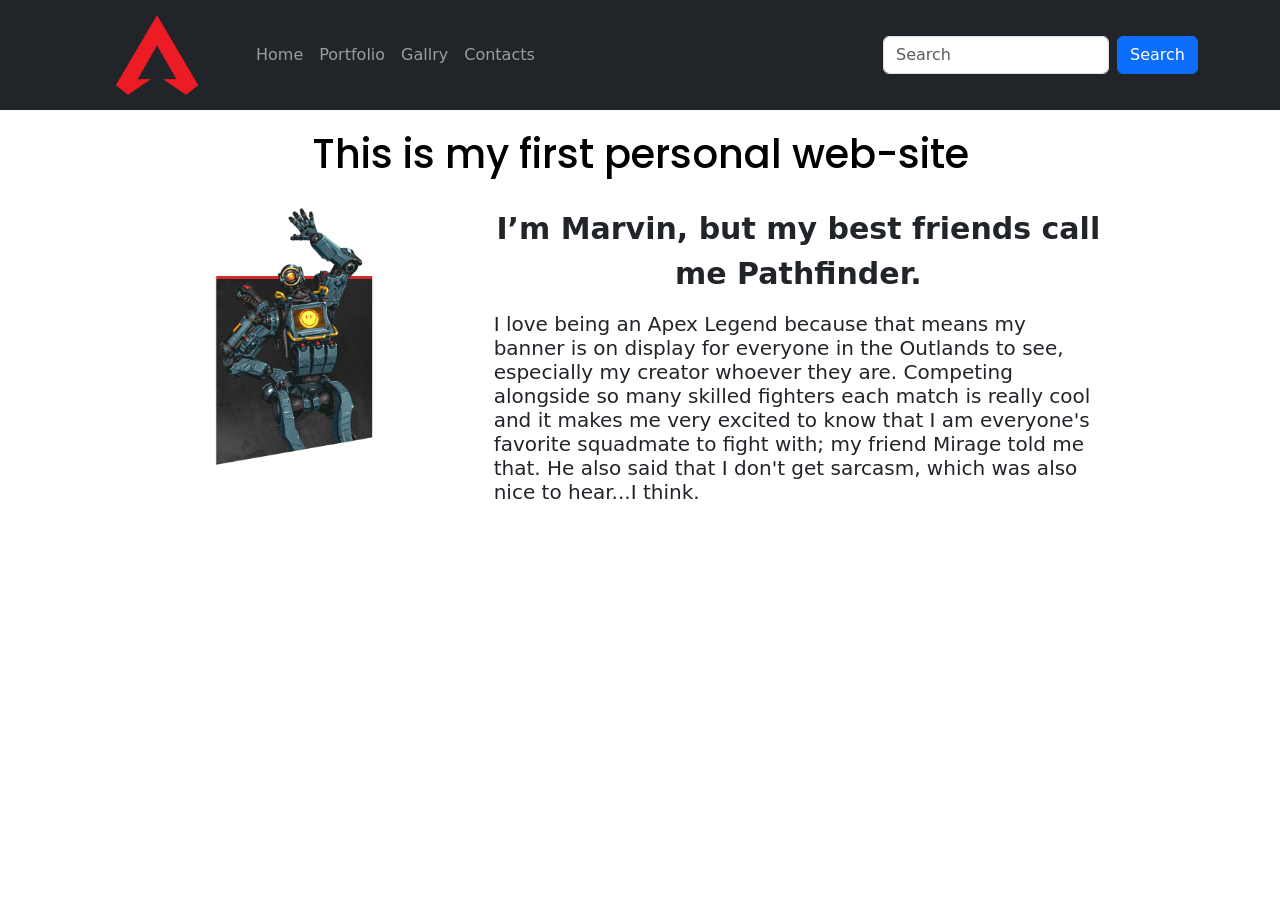
<file: index.html>
<!DOCTYPE html>
<html lang="en">
<head>
    <meta charset="UTF-8">
    <meta http-equiv="X-UA-Compatible" content="IE=edge">
    <meta name="viewport" content="width=device-width, initial-scale=1.0">
    
    <link href="https://cdn.jsdelivr.net/npm/bootstrap@5.1.3/dist/css/bootstrap.min.css" rel="stylesheet">
    <link rel="stylesheet" type="text/css" href="css/style.css">
    <title>My personal web-site</title>
</head>
<body>
    <header >
        <nav class="navbar navbar-expand-sm navbar-dark bg-dark">
            <div class="container">
                <a class="navbar-brand" href="index.html"><img src="img/Apex-Legends-Emblem.png" alt=""></a>
                <button class="navbar-toggler" type="button" data-bs-toggle="collapse" data-bs-target="#mynavbar">
                    <span class="navbar-toggler-icon"></span>
                </button>
                <div class="collapse navbar-collapse" id="mynavbar">
                    <ul class="navbar-nav me-auto">
                        <li class="nav-item">
                        <a class="nav-link" href="index.html">Home</a>
                        </li>
                        <li class="nav-item">
                        <a class="nav-link" href="portfolio.html">Portfolio</a>
                        </li>
                        <li class="nav-item">
                        <a class="nav-link" href="gallary.html">Gallry</a>
                        </li>
                        <li class="nav-item">
                            <a class="nav-link" href="contacts.html">Contacts</a>
                        </li>
                    </ul>
                    <form class="d-flex">
                    <input class="form-control me-2" type="text" placeholder="Search">
                    <button class="btn btn-primary" type="button">Search</button>
                    </form>
                </div>
            </div>
        </nav> 
        <div class="head-text container">
            <h1>This is my first personal web-site</h1>
        </div>       
    </header>
    <main>
        <div class="container">
            <div class="row intro">
                <div class=" col-md-10 mx-auto">
                    <div class="row">
                        <section class=" col-sm col-md-4">
                            <img src="img/apex-grid-tile-legends-pathfinder.png.adapt.crop16x9.1023w.png" alt="Profile picture">
                        </section>
                        <section class="col-md-8">
                            <p class="name">I’m Marvin, but my best friends call me Pathfinder.</p>
                            <h4 class="description">I love being an Apex Legend because that means my banner is on display for everyone in the Outlands to see, especially my creator whoever they are. Competing alongside so many skilled fighters each match is really cool and it makes me very excited to know that I am everyone's favorite squadmate to fight with; my friend Mirage told me that. He also said that I don't get sarcasm, which was also nice to hear...I think.</h4>
                        </section>
                    </div>
                </div>
            </div>
        </div>
    </main>
    <footer> 
    
    </footer>
    <script src="https://cdn.jsdelivr.net/npm/bootstrap@5.1.3/dist/js/bootstrap.bundle.min.js"></script>
    <script type="text/javascript" src="js/script.js"></script>
</body>
</html>
</file>
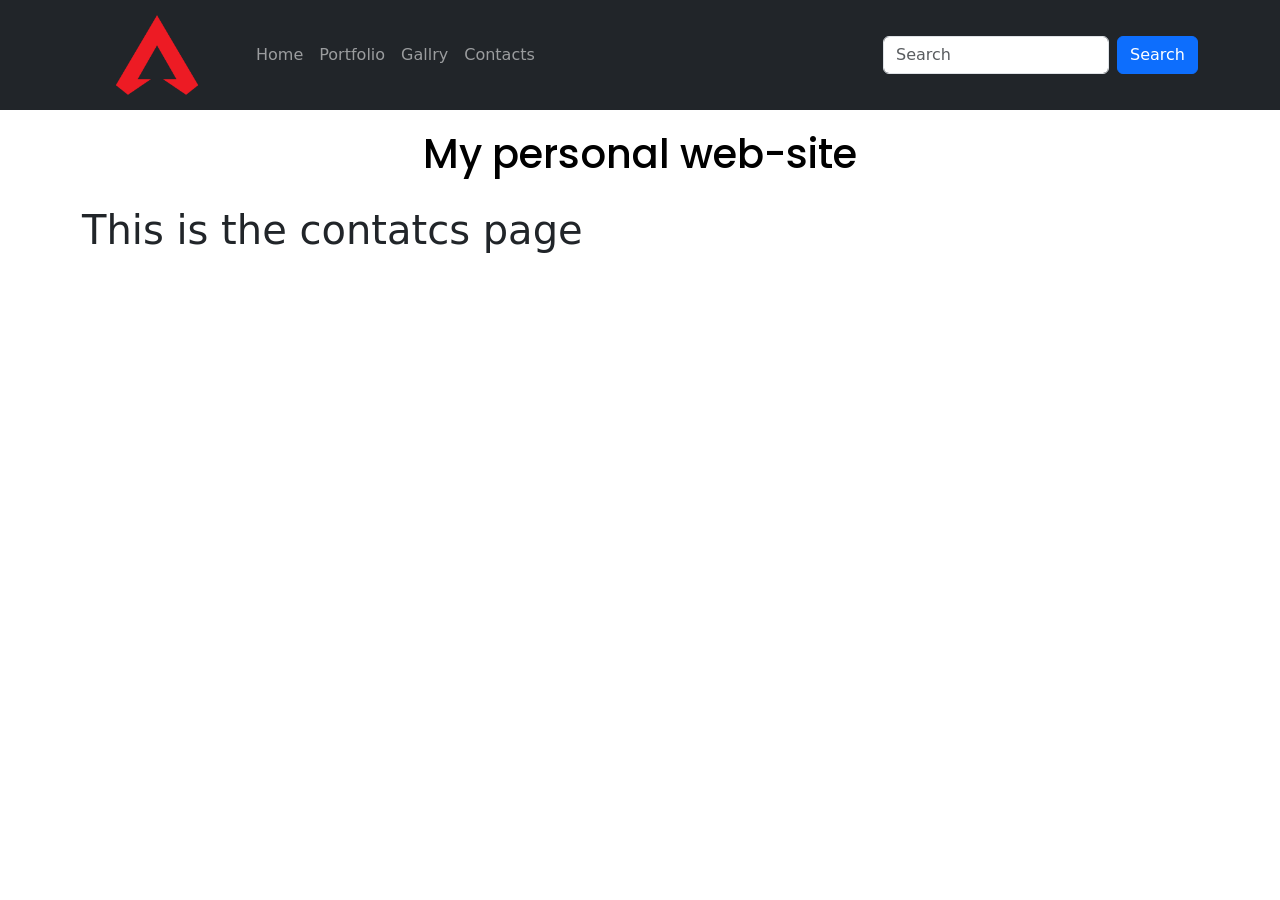
<file: contacts.html>
<!DOCTYPE html>
<html lang="en">
<head>
    <meta charset="UTF-8">
    <meta http-equiv="X-UA-Compatible" content="IE=edge">
    <meta name="viewport" content="width=device-width, initial-scale=1.0">
    <link rel="stylesheet" type="text/css" href="css/style.css">
    <link href="https://cdn.jsdelivr.net/npm/bootstrap@5.1.3/dist/css/bootstrap.min.css" rel="stylesheet">
    <title>My personal web-site | contacts page</title>
</head>
<body>
    <header >
        <nav class="navbar navbar-expand-sm navbar-dark bg-dark">
            <div class="container">
                <a class="navbar-brand" href="index.html"><img src="img/Apex-Legends-Emblem.png" alt=""></a>
                <button class="navbar-toggler" type="button" data-bs-toggle="collapse" data-bs-target="#mynavbar">
                    <span class="navbar-toggler-icon"></span>
                </button>
                <div class="collapse navbar-collapse" id="mynavbar">
                    <ul class="navbar-nav me-auto">
                        <li class="nav-item">
                        <a class="nav-link" href="index.html">Home</a>
                        </li>
                        <li class="nav-item">
                        <a class="nav-link" href="portfolio.html">Portfolio</a>
                        </li>
                        <li class="nav-item">
                        <a class="nav-link" href="gallary.html">Gallry</a>
                        </li>
                        <li class="nav-item">
                            <a class="nav-link" href="contacts.html">Contacts</a>
                        </li>
                    </ul>
                    <form class="d-flex">
                    <input class="form-control me-2" type="text" placeholder="Search">
                    <button class="btn btn-primary" type="button">Search</button>
                    </form>
                </div>
            </div>
        </nav> 
        <div class="head-text container">
            <h1>My personal web-site</h1>
        </div>       
    </header>
    <main>
        <div class="container">
            <h1>This is the contatcs page</h1>
        </div>
    </main>
    <footer> 
    
    </footer>
    <script src="https://cdn.jsdelivr.net/npm/bootstrap@5.1.3/dist/js/bootstrap.bundle.min.js"></script>
    <script type="text/javascript" src="js/script.js"></script>
</body>
</html>
</file>
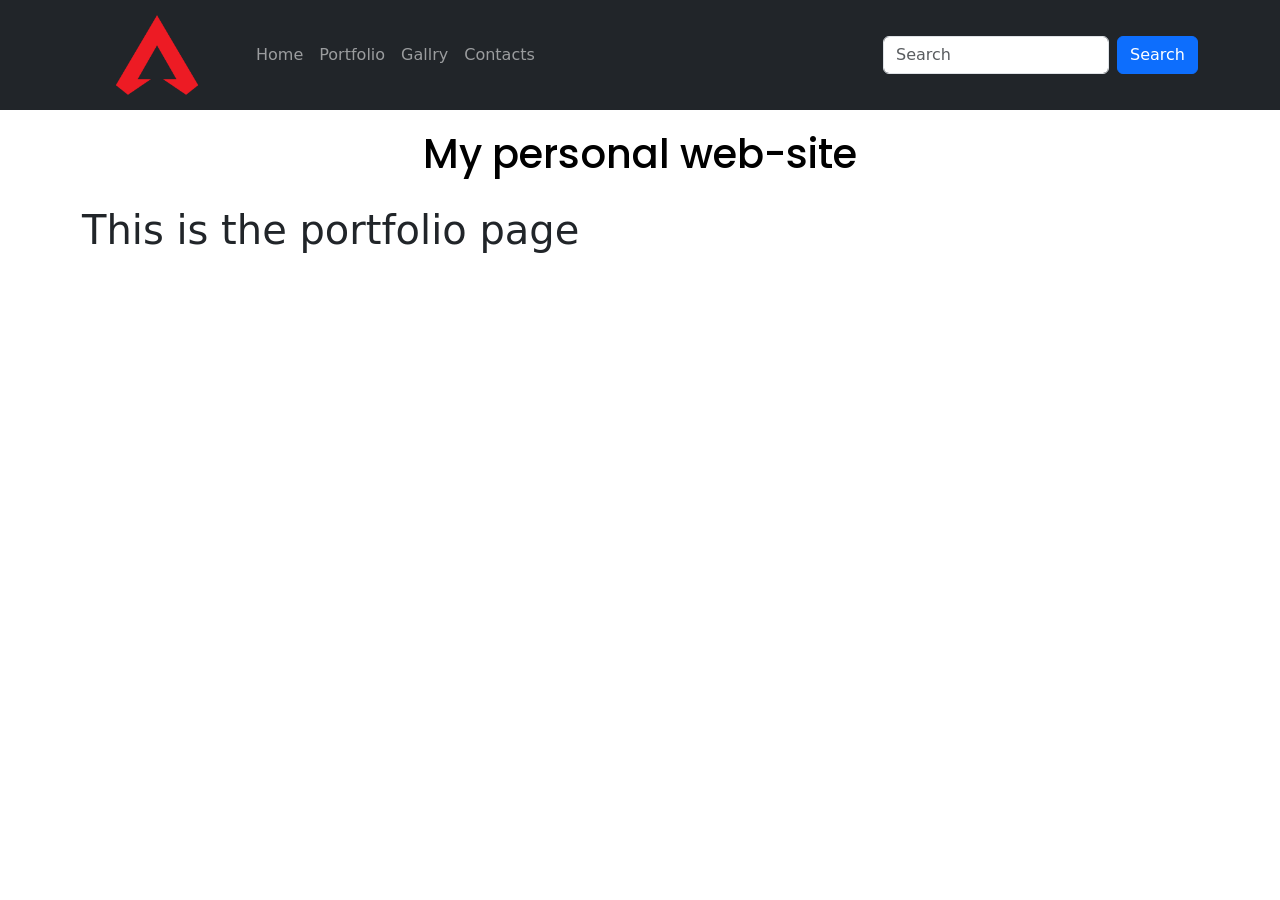
<file: portfolio.html>
<!DOCTYPE html>
<html lang="en">
<head>
    <meta charset="UTF-8">
    <meta http-equiv="X-UA-Compatible" content="IE=edge">
    <meta name="viewport" content="width=device-width, initial-scale=1.0">
    <link rel="stylesheet" type="text/css" href="css/style.css">
    <link href="https://cdn.jsdelivr.net/npm/bootstrap@5.1.3/dist/css/bootstrap.min.css" rel="stylesheet">
    <title>My personal web-site | Portfolio page</title>
</head>
<body>
    <header >
        <nav class="navbar navbar-expand-sm navbar-dark bg-dark">
            <div class="container">
                <a class="navbar-brand" href="index.html"><img src="img/Apex-Legends-Emblem.png" alt=""></a>
                <button class="navbar-toggler" type="button" data-bs-toggle="collapse" data-bs-target="#mynavbar">
                    <span class="navbar-toggler-icon"></span>
                </button>
                <div class="collapse navbar-collapse" id="mynavbar">
                    <ul class="navbar-nav me-auto">
                        <li class="nav-item">
                        <a class="nav-link" href="index.html">Home</a>
                        </li>
                        <li class="nav-item">
                        <a class="nav-link" href="portfolio.html">Portfolio</a>
                        </li>
                        <li class="nav-item">
                        <a class="nav-link" href="gallary.html">Gallry</a>
                        </li>
                        <li class="nav-item">
                            <a class="nav-link" href="contacts.html">Contacts</a>
                        </li>
                    </ul>
                    <form class="d-flex">
                    <input class="form-control me-2" type="text" placeholder="Search">
                    <button class="btn btn-primary" type="button">Search</button>
                    </form>
                </div>
            </div>
        </nav> 
        <div class="head-text container">
            <h1>My personal web-site</h1>
        </div>       
    </header>
    <main>
        <div class="container">
            <h1>This is the portfolio page</h1>
        </div>
    </main>
    <footer> 
    
    </footer>
    <script src="https://cdn.jsdelivr.net/npm/bootstrap@5.1.3/dist/js/bootstrap.bundle.min.js"></script>
    <script type="text/javascript" src="js/script.js"></script>
</body>
</html>
</file>
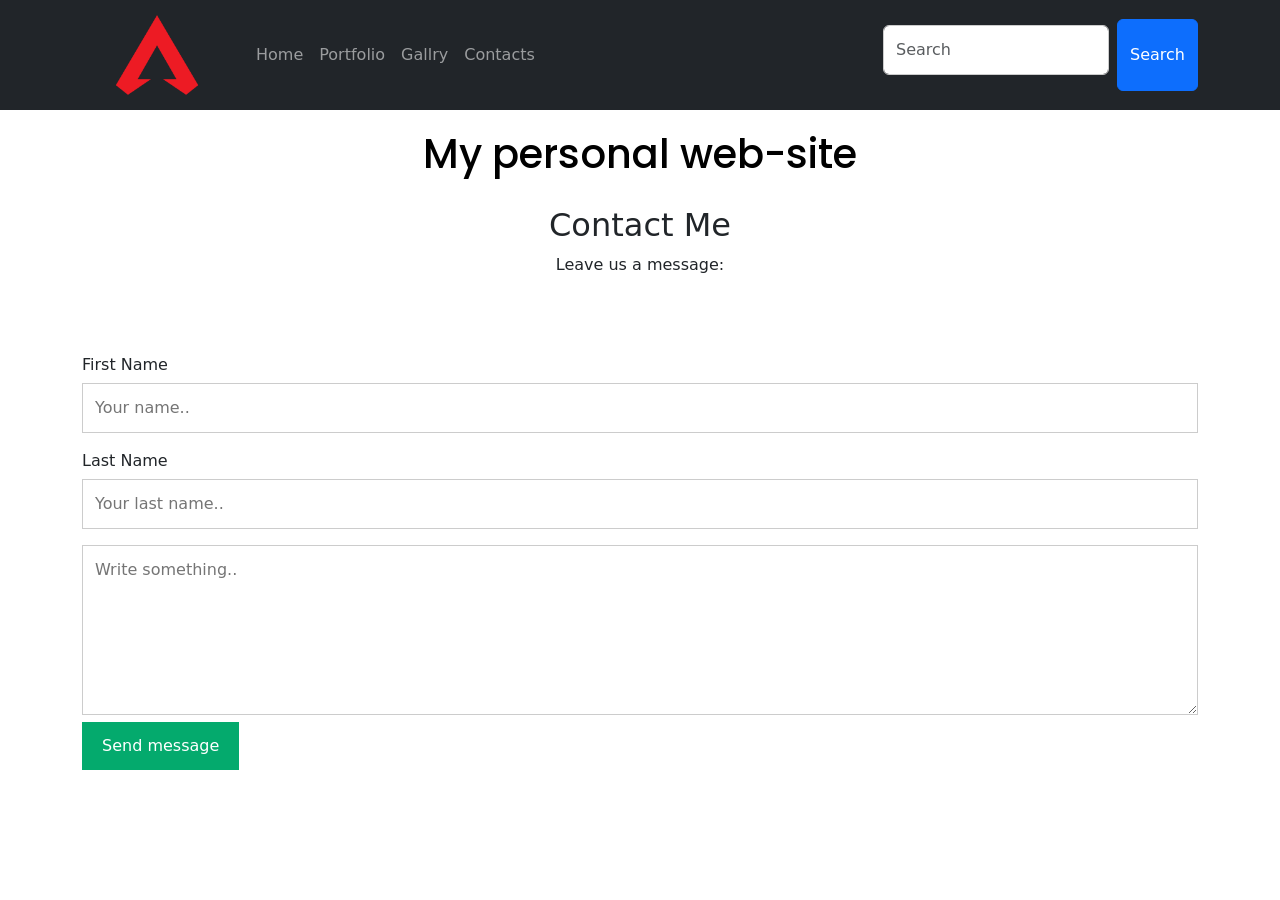
<file: per_web-main/contacts.html>
<!DOCTYPE html>
<html lang="en">
<head>
    <meta charset="UTF-8">
    <meta http-equiv="X-UA-Compatible" content="IE=edge">
    <meta name="viewport" content="width=device-width, initial-scale=1.0">
    <link rel="stylesheet" type="text/css" href="css/style.css">
    <link href="https://cdn.jsdelivr.net/npm/bootstrap@5.1.3/dist/css/bootstrap.min.css" rel="stylesheet">
    <title>My personal web-site | contacts page</title>
</head>
<body>
    <header >
        <nav class="navbar navbar-expand-sm navbar-dark bg-dark">
            <div class="container">
                <a class="navbar-brand" href="index.html"><img src="img/Apex-Legends-Emblem.png" alt=""></a>
                <button class="navbar-toggler" type="button" data-bs-toggle="collapse" data-bs-target="#mynavbar">
                    <span class="navbar-toggler-icon"></span>
                </button>
                <div class="collapse navbar-collapse" id="mynavbar">
                    <ul class="navbar-nav me-auto">
                        <li class="nav-item">
                        <a class="nav-link" href="index.html">Home</a>
                        </li>
                        <li class="nav-item">
                        <a class="nav-link" href="portfolio.html">Portfolio</a>
                        </li>
                        <li class="nav-item">
                        <a class="nav-link" href="gallary.html">Gallry</a>
                        </li>
                        <li class="nav-item">
                            <a class="nav-link" href="contacts.html">Contacts</a>
                        </li>
                    </ul>
                    <form class="d-flex">
                    <input class="form-control me-2" type="text" placeholder="Search">
                    <button class="btn btn-primary" type="button">Search</button>
                    </form>
                </div>
            </div>
        </nav> 
        <div class="head-text container">
            <h1>My personal web-site</h1>
        </div>       
    </header>
    <main>
        <div class="container">
            <div style="text-align:center">
                <h2>Contact Me</h2>
                <p>Leave us a message:</p>
            </div>
            <div class="row">
                <div class="column">
                </div>
                <div class="column">
                <form action="/action_page.php">
                    <label for="fname">First Name</label>
                    <input type="text" id="fname" name="firstname" placeholder="Your name..">
                    <label for="lname">Last Name</label>
                    <input type="text" id="lname" name="lastname" placeholder="Your last name..">
                    
                    <textarea id="subject" name="subject" placeholder="Write something.." style="height:170px"></textarea>
                    <input type="submit" value="Send message">
                    </form>
                </div>
                </div>
            </div>
    </main>
    <footer> 
    
    </footer>
    <script src="https://cdn.jsdelivr.net/npm/bootstrap@5.1.3/dist/js/bootstrap.bundle.min.js"></script>
    <script type="text/javascript" src="js/script.js"></script>
</body>
</html>
</file>
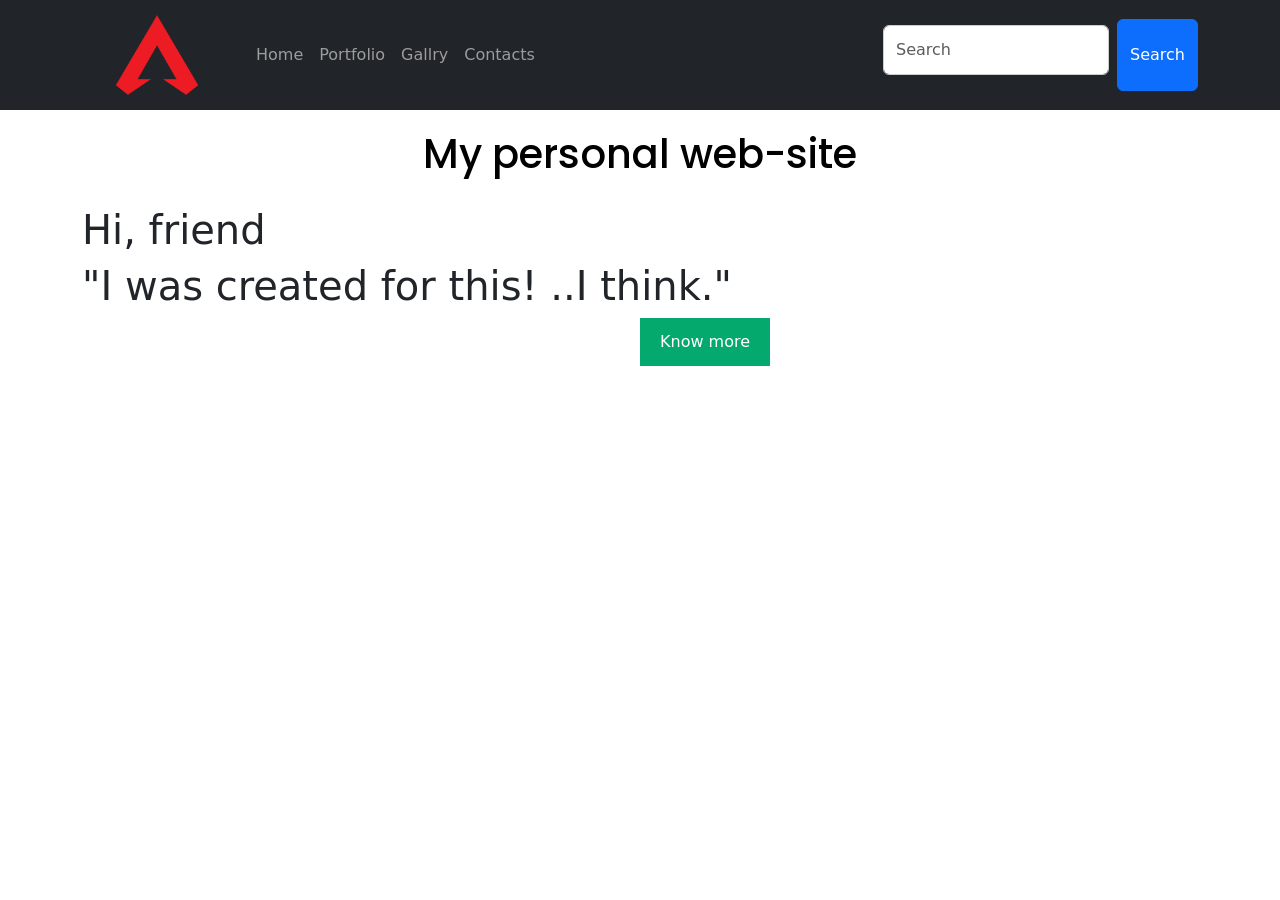
<file: per_web-main/portfolio.html>
<!DOCTYPE html>
<html lang="en">
<head>
    <meta charset="UTF-8">
    <meta http-equiv="X-UA-Compatible" content="IE=edge">
    <meta name="viewport" content="width=device-width, initial-scale=1.0">
    <link rel="stylesheet" type="text/css" href="css/style.css">
    <link href="https://cdn.jsdelivr.net/npm/bootstrap@5.1.3/dist/css/bootstrap.min.css" rel="stylesheet">
    <title>My personal web-site | Portfolio page</title>
</head>
<body>
    <header >
        <nav class="navbar navbar-expand-sm navbar-dark bg-dark">
            <div class="container">
                <a class="navbar-brand" href="index.html"><img src="img/Apex-Legends-Emblem.png" alt=""></a>
                <button class="navbar-toggler" type="button" data-bs-toggle="collapse" data-bs-target="#mynavbar">
                    <span class="navbar-toggler-icon"></span>
                </button>
                <div class="collapse navbar-collapse" id="mynavbar">
                    <ul class="navbar-nav me-auto">
                        <li class="nav-item">
                        <a class="nav-link" href="index.html">Home</a>
                        </li>
                        <li class="nav-item">
                        <a class="nav-link" href="portfolio.html">Portfolio</a>
                        </li>
                        <li class="nav-item">
                        <a class="nav-link" href="gallary.html">Gallry</a>
                        </li>
                        <li class="nav-item">
                            <a class="nav-link" href="contacts.html">Contacts</a>
                        </li>
                    </ul>
                    <form class="d-flex">
                    <input class="form-control me-2" type="text" placeholder="Search">
                    <button class="btn btn-primary" type="button">Search</button>
                    </form>
                </div>
            </div>
        </nav> 
        <div class="head-text container">
            <h1>My personal web-site</h1>
        </div>       
    </header>
    <main>
        <div class="container">
            <h1>Hi, friend</h1>
            <h1>"I was created for this! ..I think."</h1>
            <div class="column"></div>
        <input type="submit" value="Know more">
        </div>
        
    </main>
    <footer> 
    
    </footer>
    <script src="https://cdn.jsdelivr.net/npm/bootstrap@5.1.3/dist/js/bootstrap.bundle.min.js"></script>
    <script type="text/javascript" src="js/script.js"></script>
</body>
</html>
</file>
<file: css/style.css>
@import url('https://fonts.googleapis.com/css2?family=Poppins:wght@600&display=swap');
.navbar-brand img{
    width: 150px;
}
/* .navbar-collapse{
    flex-grow: unset;
} */
.navbar .navbar-nav .nav-link:hover{
    background-color: rgba(82, 64, 64, 0.699);
    color: black;
}
.navbar .navbar-nav .nav-link:active{
    background-color: rgba(119, 81, 81, 0.699);
    color: black;
    font-weight: bold;
}
.head-text{
    color: black;
    font-family: 'Poppins', sans-serif;
    padding: 20px 0;
    text-align: center;
}
.intro{
    display: flex;
    align-content: center;

}
.intro img{
    width: 80%;
    /* border-radius: 50%; */
}
.name{
    font-size: 30px;
    text-align: center;
    font-weight: bold;
}
.description{
font-size: 20px;
}
</file>
<file: per_web-main/css/style.css>
@import url('https://fonts.googleapis.com/css2?family=Poppins:wght@600&display=swap');
    .navbar-brand img{
        width: 150px;
    }
    /* .navbar-collapse{
        flex-grow: unset;
    } */
    .navbar .navbar-nav .nav-link:hover{
        background-color: rgba(82, 64, 64, 0.699);
        color: black;
    }
    .navbar .navbar-nav .nav-link:active{
        background-color: rgba(119, 81, 81, 0.699);
        color: black;
        font-weight: bold;
    }
    .head-text{
        color: black;
        font-family: 'Poppins', sans-serif;
        padding: 20px 0;
        text-align: center;
    }
    .intro{
        display: flex;
        align-content: center;

    }
    .intro img{
        width: 80%;
        /* border-radius: 50%; */
    }
    .name{
        font-size: 30px;
        text-align: center;
        font-weight: bold;
    }
    .description{
    font-size: 20px;
    }
    * {
        box-sizing: border-box;
    }
    

    input[type=text], select, textarea {
        width: 100%;
        padding: 12px;
        border: 1px solid #ccc;
        margin-top: 6px;
        margin-bottom: 16px;
        resize: vertical;
    }
    
    input[type=submit] {
        background-color: #04AA6D;
        color: white;
        padding: 12px 20px;
        border: none;
        cursor: pointer;
    }
    
    input[type=submit]:hover {
        background-color: #45a049;
    }

    .column {
        float: left;
        width: 50%;
        margin-top: 6px;
        padding: 20px;
    }

    .row:after {
        content: "";
        display: table;
        clear: both;
    }
    
    @media screen and (max-width: 600px) {
        .column, input[type=submit] {
        width: 100%;
        margin-top: 0;
        }
    }
</file>
